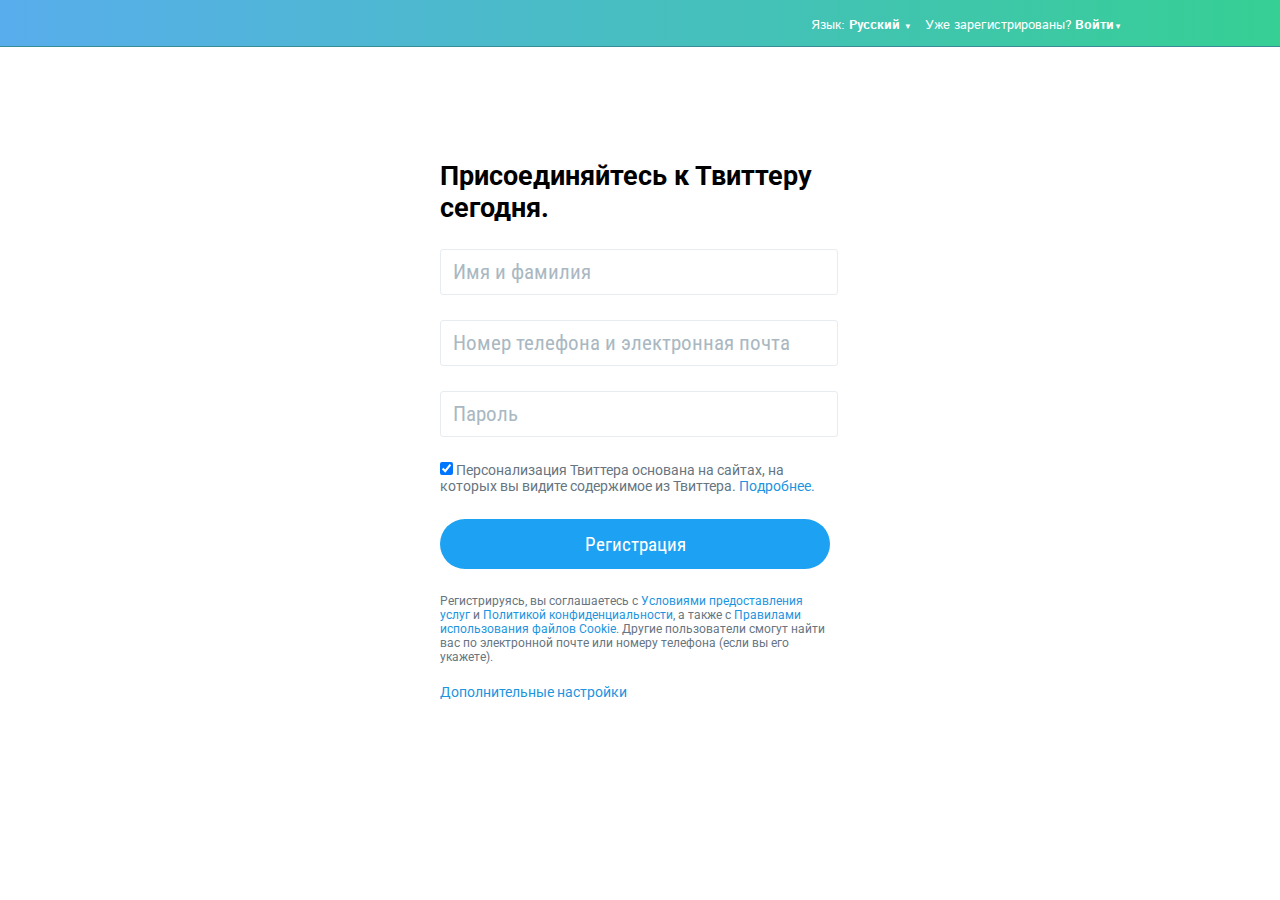
<file: lw2/index.html>
﻿<!DOCTYPE HTML>
<html>
  <head>
    <meta charset="utf-8">
    <title>Регистрация</title>
    <link rel="stylesheet" href="css/style.css" type="text/css"/>
    <link href="img/titleicon.ico" rel="icon">
  </head>
  <body>
    <header>
      <a href="#"><img src="img/headerlogo.png" alt="logo"></a>
      <div class="helpbuttons">
        <a href="#">
          <span>Язык: </span>
          <span><b>Русский&nbsp;<small class="small_text">&#9660;</small></b></span>
        </a>
        <a href="#">
          <span>Уже зарегистрированы?</span>
          <span><b>Войти<small class="small_text">&#9660;</small></b></span>
        </a>
      </div>
    </header>
    <div id="main">
      <h1>Присоединяйтесь к Твиттеру сегодня.</h1>
      <form id="main_block">
        <input id="name" placeholder="Имя и фамилия" >
        <input id="contacts" placeholder="Номер телефона и электронная почта">
        <input id="password" placeholder="Пароль">
        <div id="agreementmarkblock">
          <label>
            <input type="checkbox" id="сheckmark" checked>
            Персонализация Твиттера основана на сайтах, на которых вы видите содержимое из Твиттера.
            <a href="#">Подробнее.</a>
          </label>
        </div>
        <div class="buttons">
          <input type="submit" name="regButton" value="Регистрация" >
        </div>
        <div id="agreement">
          <span>
            Регистрируясь, вы соглашаетесь с <a href="#">Условиями предоставления услуг</a> и <a href="#">Политикой конфиденциальности</a>, а также с <a href="#">Правилами использования файлов Cookie</a>. Другие пользователи смогут найти вас по электронной почте или номеру телефона (если вы его укажете).
          </span>
        </div>
        <div id="settings">
          <span>
            <a href="#">Дополнительные настройки</a>
          </span>
        </div>
      </form>
    </div>
  </body>
</html>
</file>
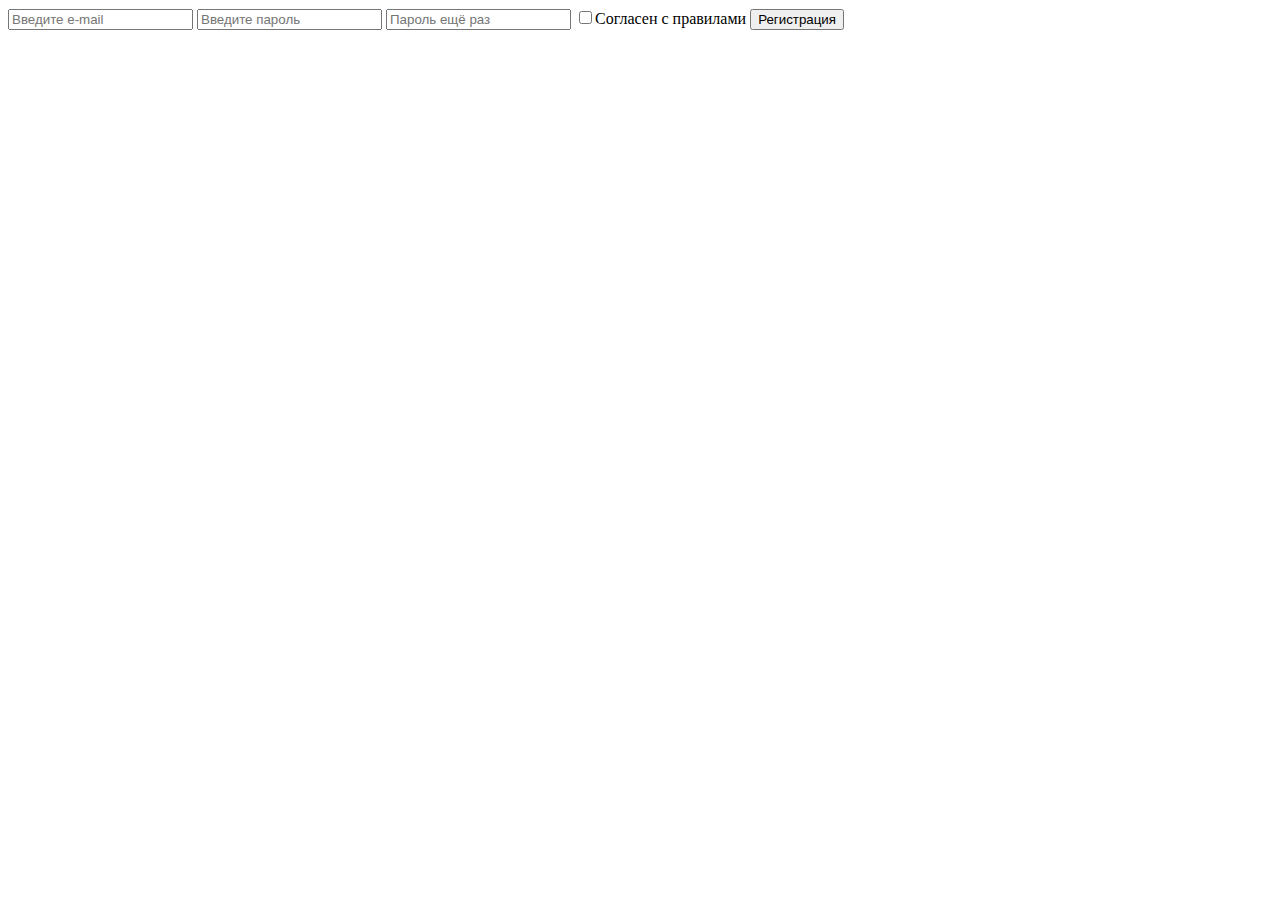
<file: lw3/index.html>
<!DOCTYPE HTML>
<html>
  <head>
    <title>lab3</title>
    <script src="js/registration.js"></script>
  </head>
  <body>
    <div id="registration">
      <form class="registration_block">
        <input type="text" placeholder="Введите e-mail" id="email" value="">
        <input type="password" placeholder="Введите пароль" id="password" value="">
        <input type="password" placeholder="Пароль ещё раз" id="password_repeat" value="">
        <input type="checkbox" id="check_agreement">Согласен с правилами
        <input type="submit" value="Регистрация">
      </form>
    </div>
  </body>
</html>
</file>
<file: lw2/css/style.css>
@import url('https://fonts.googleapis.com/css?family=Istok+Web');
@import url('https://fonts.googleapis.com/css?family=Roboto:400');
@import url('https://fonts.googleapis.com/css?family=Roboto+Condensed:700');

* {
  margin: 0;
  padding: 0; 	
}

body {
  width: 100%;
  height: 100%;
}

header {
  background-image: linear-gradient(90deg, #58adec, #36cf94);
  float: left;
  width: 100%;
  height: 46px;
  border-bottom: 1px solid #388c96;
}

#main {
  height: 550px;
  width: 400px;	
  margin: auto;
  padding-top: 160px;
}

#agreementmarkblock {
  font-family: 'Roboto', sans-serif;
  font-size: 0.87em;
  color: #66757f;
  margin-bottom: 25px;
}

#settings {
  height: 80px;
  width: 390px;
  font-family: 'Roboto', sans-serif;
  font-size: 0.9em;
  color: #66757f;
}

.small_text {
  font-size: 0.6em;
}

.helpbuttons {
  height: 15px;
  width: 320px;
}

.helpbuttons > a {
  color: white;
  font-family: 'Istok Web', sans-serif;
  font-size: 0.8em;
  text-decoration: none;	
}

header > .helpbuttons {
  position: relative;
  text-align: center;
  padding-top: 15px;
  padding-bottom: 0px;
  padding-left: 63%;
  float: left;
}

.helpbuttons > a:last-child {
  margin-left: 3%;	
}

header > a > img {
  position: absolute;
  padding-top: 11.5px;
  padding-bottom: 11.5px;
  max-width: 100%;	
  height: 23px;
  width: 23px; 
  float: left;
  margin-left: 50%;
}

#main > h1 {
  font-family: 'Roboto', sans-serif;
  font-size: 1.7em;
  margin-bottom: 25px;
}

#main_block > input {
  padding: 12px;
  margin-bottom: 25px;
  height: 20px;
  width: 372px;	
  font-family: 'Roboto Condensed', sans-serif;
  font-size: 1.3em;
  border: 1px solid #e6ecf0;
  border-radius: 3px;
}

#main_block > input:focus {
  outline: 0;
  border-color: #7fc1d9;
}

input::-webkit-input-placeholder { color: #aab8c2; }

#agreementmarkblock > label {
  cursor: pointer;	
}

#agreementmarkblock > label > a {
  text-decoration: none;
  color: #1c94e0;
}

#agreementmarkblock > label > a:hover {
  text-decoration: underline;	
}

.buttons > input {
  height: 50px;
  width: 390px;		
  border-radius: 25px;
  font-family: 'Roboto Condensed', sans-serif;
  font-size: 1.2em;
  color : white;
  border: 0px;
  background-color: #1da1f2;
  padding: 12px 20px;
  transition: background-color.3s ease;
  margin-bottom: 25px;
}

.buttons > input:hover {
  cursor: pointer;
  background-color: #006dbf;
  transition: background-color.3s ease;
}

#agreement {
  height: 65px;
  width: 390px;
  font-family: 'Roboto', sans-serif;
  font-size: 0.75em;
  color: #66757f;
  margin-bottom: 25px;
}

#agreement > span > a {
  text-decoration: none;
  color: #1c94e0;
}

#agreement > span > a:hover {
  text-decoration: underline;
}

#settings > span > a {
  text-decoration: none;
  color: #1c94e0;
}

#settings > span > a:hover {
  text-decoration: underline;	
}
</file>
